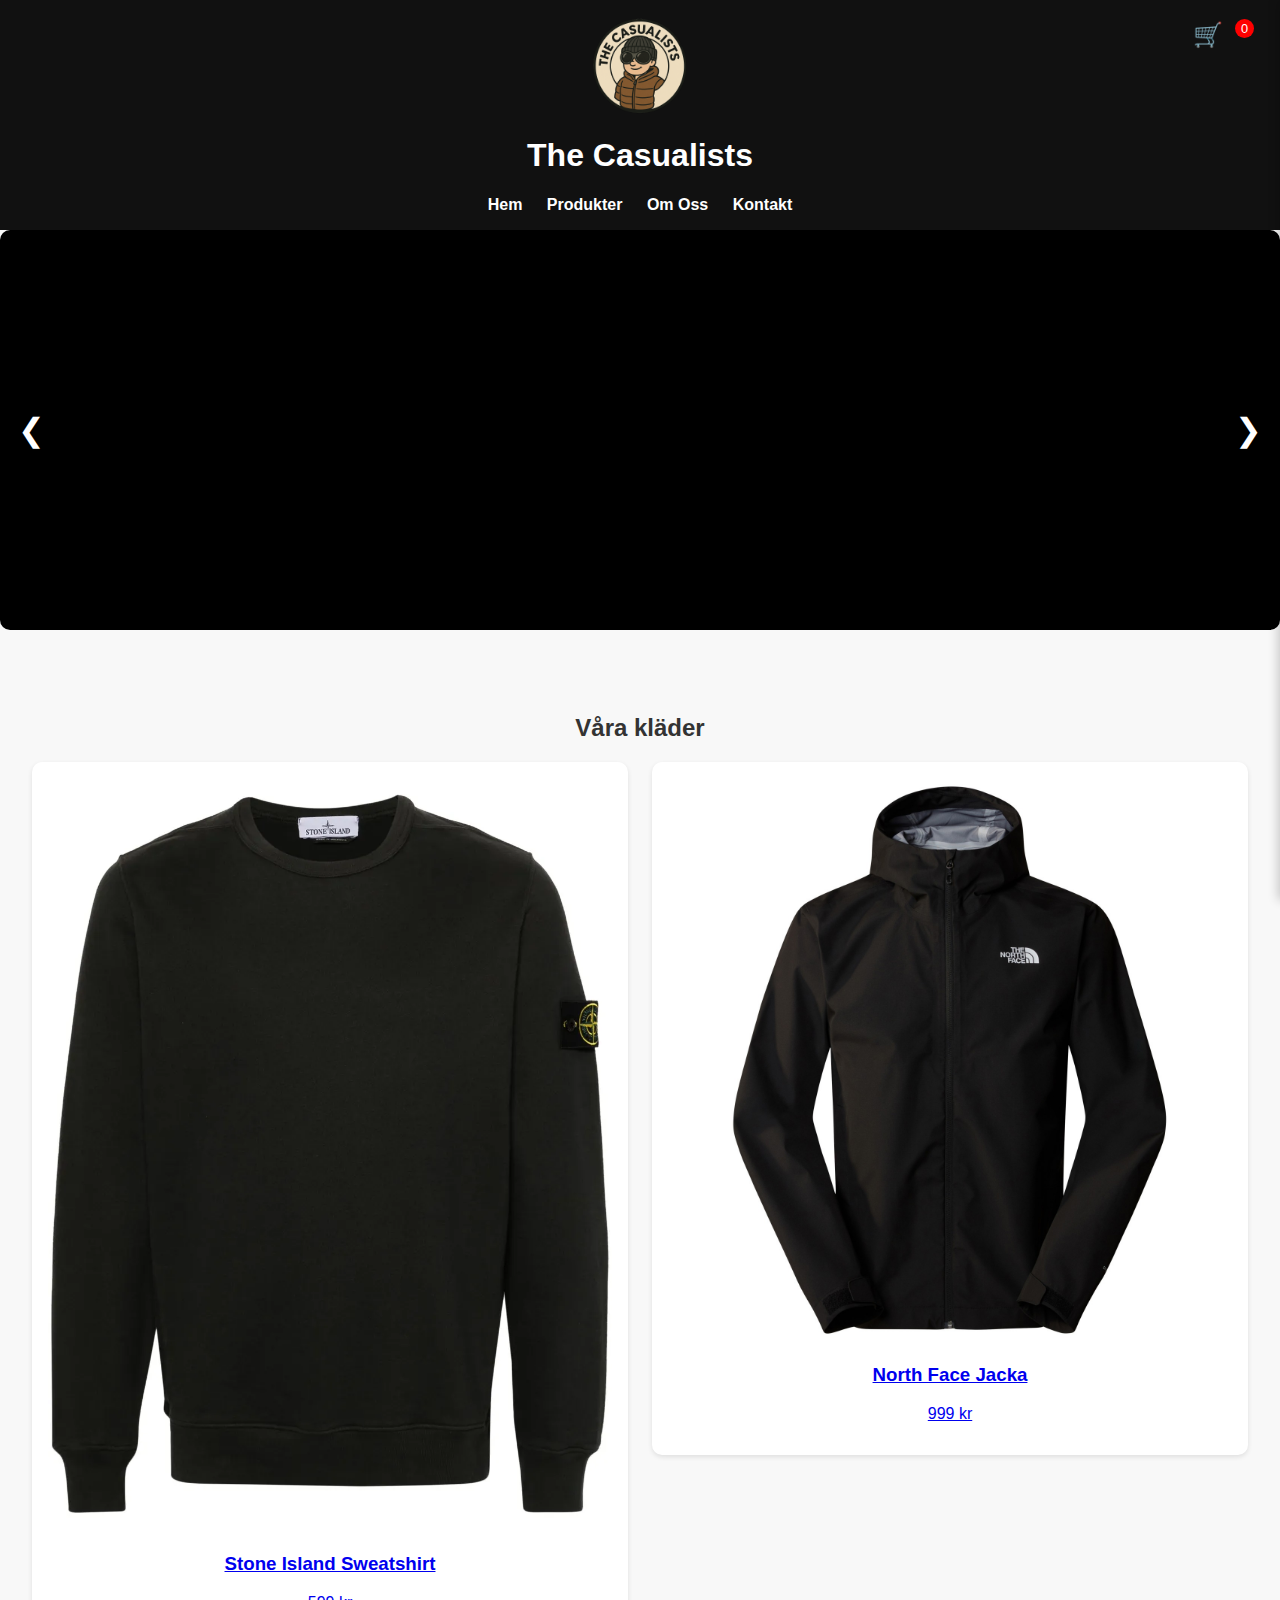
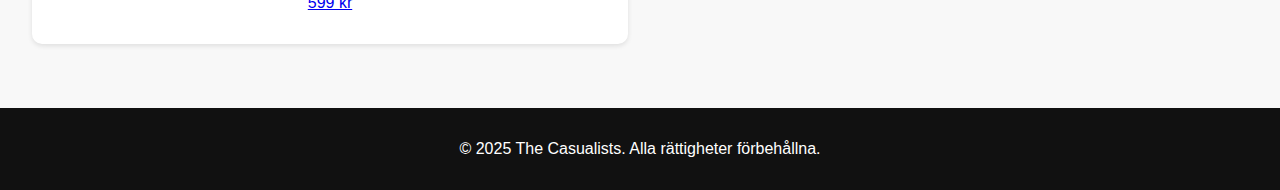
<file: index.html>
<!DOCTYPE html>
<html lang="sv">
<head>
    <!-- Google Tag Manager -->
<script>(function(w,d,s,l,i){w[l]=w[l]||[];w[l].push({'gtm.start':
new Date().getTime(),event:'gtm.js'});var f=d.getElementsByTagName(s)[0],
j=d.createElement(s),dl=l!='dataLayer'?'&l='+l:'';j.async=true;j.src=
'https://www.googletagmanager.com/gtm.js?id='+i+dl;f.parentNode.insertBefore(j,f);
})(window,document,'script','dataLayer','GTM-5RM576QK');</script>
<!-- End Google Tag Manager -->
  <meta charset="UTF-8" />
  <meta name="viewport" content="width=device-width, initial-scale=1.0"/>
  <title>The Casualists</title>
  <link rel="stylesheet" href="style.css"/>
</head>
<body>
    <!-- Google Tag Manager (noscript) -->
<noscript><iframe src="https://www.googletagmanager.com/ns.html?id=GTM-5RM576QK"
height="0" width="0" style="display:none;visibility:hidden"></iframe></noscript>
<!-- End Google Tag Manager (noscript) -->
  <header>
    <img src="casualistslogo.png" alt="Logotyp för The Casualists" class="logo" />
    <h1>The Casualists</h1>
    <nav>
      <ul>
        <li><a href="index.html">Hem</a></li>
        <li><a href="#">Produkter</a></li>
        <li><a href="#">Om Oss</a></li>
        <li><a href="#">Kontakt</a></li>
      </ul>
    </nav>
    <button class="cart-icon" aria-label="Öppna kundvagn" onclick="toggleCart()">
      🛒 <span id="cart-count" aria-live="polite">0</span>
    </button>
  </header>

  <!-- 🔥 Slideshow här -->
  <section class="slideshow">
    <div class="slides" id="featured-slides">
      <!-- Dynamiskt laddade slides -->
    </div>
    <button class="slide-btn prev" onclick="prevSlide()">&#10094;</button>
    <button class="slide-btn next" onclick="nextSlide()">&#10095;</button>
  </section>

  <main>
    <section class="products">
      <h2>Våra kläder</h2>
      <div class="product-grid" id="product-list">
        <!-- Produkter laddas in med JavaScript -->
      </div>
    </section>
  </main>

  <div id="overlay" class="overlay hidden" onclick="closeCart()" aria-hidden="true"></div>

  <!-- Kundvagn -->
  <aside class="cart hidden" id="cart" aria-hidden="true" aria-labelledby="cart-title">
    <div class="cart-header">
      <h2 id="cart-title">Kundvagn</h2>
      <button class="close-cart" aria-label="Stäng kundvagn" onclick="closeCart()">❌</button>
    </div>
    <ul id="cart-list"></ul>
    <p id="cart-total">Totalt: 0 kr</p>
    <div class="cart-actions">
      <button id="clear-cart" class="btn-secondary">Töm kundvagn</button>
      <button id="checkout" class="btn-primary">Till Kassan</button>
    </div>
  </aside>

  <footer>
    <p>&copy; 2025 The Casualists. Alla rättigheter förbehållna.</p>
  </footer>

  <script src="script.js"></script>
</body>
</html>
</file>
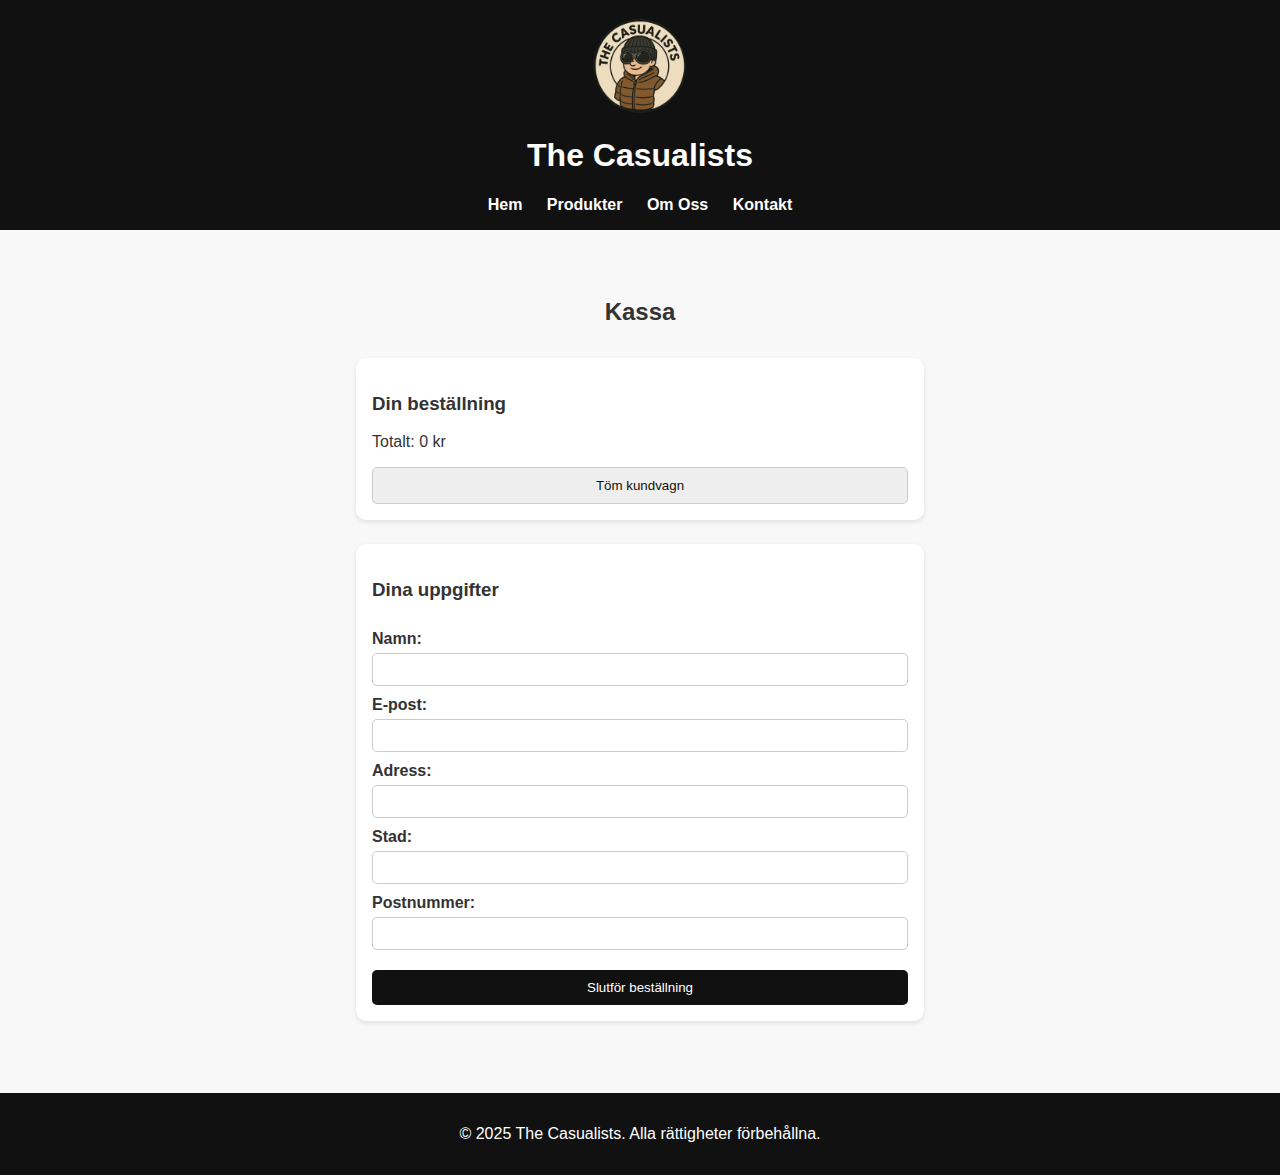
<file: checkout.html>
<!DOCTYPE html>
<html lang="sv">
<head>
     <!-- Google Tag Manager -->
<script>(function(w,d,s,l,i){w[l]=w[l]||[];w[l].push({'gtm.start':
new Date().getTime(),event:'gtm.js'});var f=d.getElementsByTagName(s)[0],
j=d.createElement(s),dl=l!='dataLayer'?'&l='+l:'';j.async=true;j.src=
'https://www.googletagmanager.com/gtm.js?id='+i+dl;f.parentNode.insertBefore(j,f);
})(window,document,'script','dataLayer','GTM-5RM576QK');</script>
<!-- End Google Tag Manager -->
  <meta charset="UTF-8" />
  <meta name="viewport" content="width=device-width, initial-scale=1.0"/>
  <title>Kassan - The Casualists</title>
  <link rel="stylesheet" href="style.css"/>
</head>
<body>
      <!-- Google Tag Manager (noscript) -->
<noscript><iframe src="https://www.googletagmanager.com/ns.html?id=GTM-5RM576QK"
height="0" width="0" style="display:none;visibility:hidden"></iframe></noscript>
<!-- End Google Tag Manager (noscript) -->
  <header>
    <img src="casualistslogo.png" alt="Logotyp för The Casualists" class="logo" />
    <h1>The Casualists</h1>
    <nav>
      <ul>
        <li><a href="index.html">Hem</a></li>
        <li><a href="#">Produkter</a></li>
        <li><a href="#">Om Oss</a></li>
        <li><a href="#">Kontakt</a></li>
      </ul>
    </nav>
  </header>

  <main class="checkout-page">
    <h2>Kassa</h2>

    <!-- Orderöversikt -->
    <section class="order-summary">
      <h3>Din beställning</h3>
      <ul id="checkout-cart-list" class="checkout-list"></ul>
      <p id="checkout-total">Totalt: 0 kr</p>
      <button id="clear-cart-checkout" class="btn-secondary" type="button">Töm kundvagn</button>
    </section>

    <!-- Kunduppgifter -->
    <section class="customer-info">
      <h3>Dina uppgifter</h3>
      <form id="checkout-form">
        <label for="name">Namn:</label>
        <input type="text" id="name" required />

        <label for="email">E-post:</label>
        <input type="email" id="email" required />

        <label for="address">Adress:</label>
        <input type="text" id="address" required />

        <label for="city">Stad:</label>
        <input type="text" id="city" required />

        <label for="zip">Postnummer:</label>
        <input type="text" id="zip" required />

        <button type="submit" class="btn-primary">Slutför beställning</button>
      </form>
    </section>
  </main>

  <footer>
    <p>&copy; 2025 The Casualists. Alla rättigheter förbehållna.</p>
  </footer>

  <script src="script.js"></script>
  <script>
    document.addEventListener("DOMContentLoaded", () => {
      const clearBtn = document.getElementById("clear-cart-checkout");
      clearBtn.addEventListener("click", () => {
        if (confirm("Vill du tömma kundvagnen?")) {
          clearCart(true); // true = vi är på checkout
        }
      });
    });
  </script>
</body>
</html>
</file>
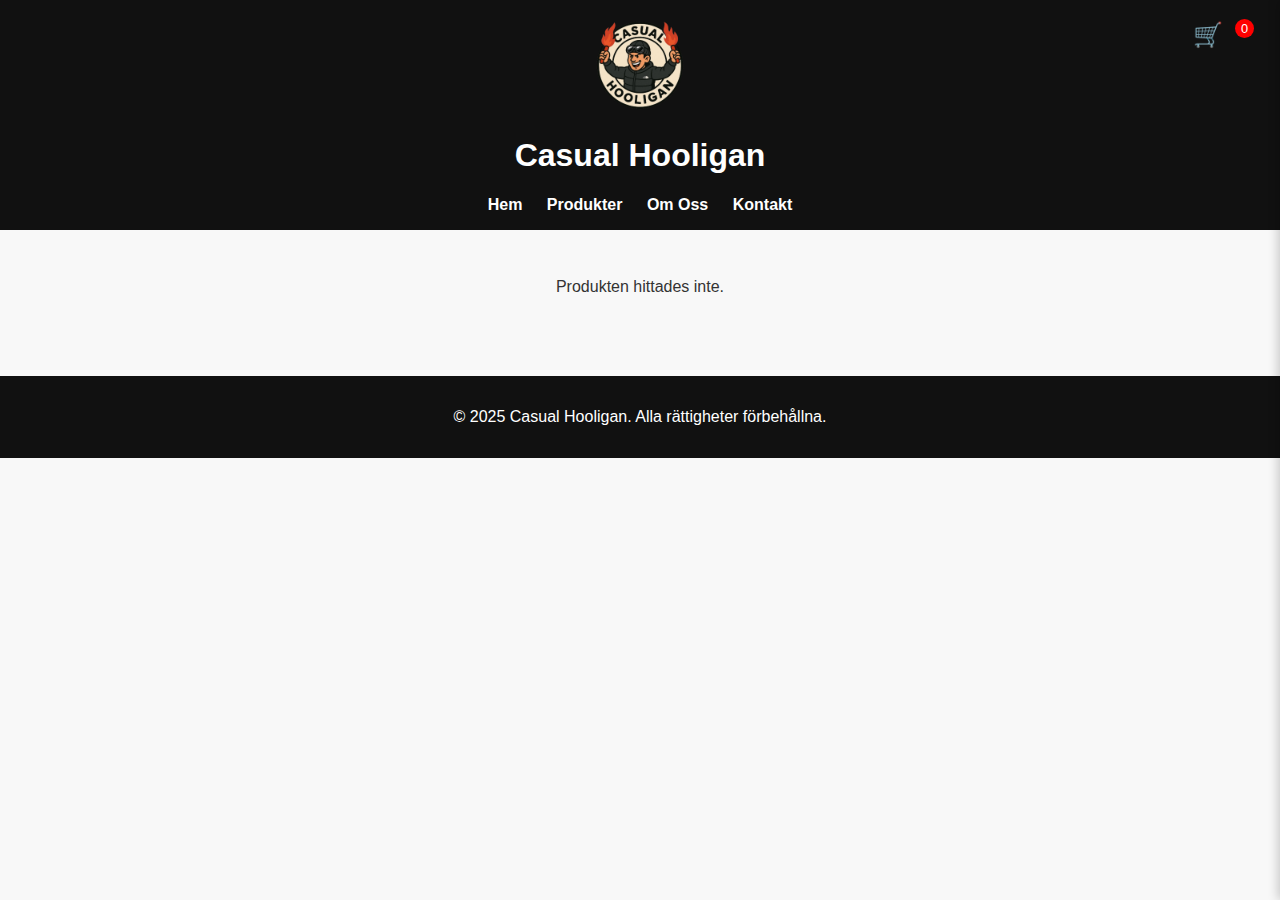
<file: product.html>
<!DOCTYPE html>
<html lang="sv">
<head>
  <meta charset="UTF-8" />
  <meta name="viewport" content="width=device-width, initial-scale=1.0"/>
  <title>Produkt - Casual Hooligan</title>
  <link rel="stylesheet" href="style.css"/>
</head>
<body>
  <header>
    <img src="ChatGPT Image 22 aug. 2025 13_20_30.png" alt="Casual Hooligan Logo" class="logo" />
    <h1>Casual Hooligan</h1>
    <nav>
      <ul>
        <li><a href="index.html">Hem</a></li>
        <li><a href="#">Produkter</a></li>
        <li><a href="#">Om Oss</a></li>
        <li><a href="#">Kontakt</a></li>
      </ul>
    </nav>
    <button class="cart-icon" onclick="toggleCart()">🛒 <span id="cart-count">0</span></button>
  </header>

  <main class="product-page">
    <img id="product-image" src="" alt="Produktbild" class="product-image"/>
    <div class="product-details">
      <h2 id="product-name"></h2>
      <p id="product-price"></p>
      <p id="product-description"></p>

      <!-- ✅ Storleksknappar -->
      <div class="size-block">
        <label class="size-label">Storlek:</label>
        <div class="size-options" id="size-options" role="group" aria-label="Välj storlek">
          <button type="button" class="size-btn" data-size="S" aria-pressed="false">S</button>
          <button type="button" class="size-btn active" data-size="M" aria-pressed="true">M</button>
          <button type="button" class="size-btn" data-size="L" aria-pressed="false">L</button>
          <button type="button" class="size-btn" data-size="XL" aria-pressed="false">XL</button>
        </div>
      </div>

      <button id="add-to-cart-btn">Lägg i kundvagn</button>
    </div>
  </main>

  <div id="overlay" class="overlay hidden" onclick="closeCart()"></div>

  <!-- Kundvagn -->
  <aside class="cart hidden" id="cart" aria-hidden="true" aria-labelledby="cart-title">
    <div class="cart-header">
      <h2 id="cart-title">Kundvagn</h2>
      <button class="close-cart" aria-label="Stäng kundvagn" onclick="closeCart()">❌</button>
    </div>
    <ul id="cart-list"></ul>
    <p id="cart-total">Totalt: 0 kr</p>
    <div class="cart-actions">
      <button id="clear-cart" class="btn-secondary">Töm kundvagn</button>
      <button id="checkout" class="btn-primary">Till Kassan</button>
    </div>
  </aside>

  <footer>
    <p>&copy; 2025 Casual Hooligan. Alla rättigheter förbehållna.</p>
  </footer>

  <script src="script.js"></script>
  <script>
    // Ladda produkt och koppla knappar
    const params = new URLSearchParams(window.location.search);
    const productId = params.get("id");

    if (products[productId]) {
      const p = products[productId];
      document.getElementById("product-image").src = p.image;
      document.getElementById("product-image").alt = p.name;
      document.getElementById("product-name").textContent = p.name;
      document.getElementById("product-price").textContent = p.price + " kr";
      document.getElementById("product-description").textContent = p.description;

      // Lägg i kundvagn med vald storlek + flygande bild
      document.getElementById("add-to-cart-btn").addEventListener("click", () => {
        const active = document.querySelector(".size-btn.active");
        const size = active ? active.getAttribute("data-size") : "M";
        const img = document.getElementById("product-image");
        addToCart(productId, size, 1, img);
      });
    } else {
      document.querySelector(".product-page").innerHTML = "<p>Produkten hittades inte.</p>";
    }
  </script>
</body>
</html>
</file>
<file: style.css>
/* Grundläggande */
* { box-sizing: border-box; }
body {
  font-family: Arial, sans-serif;
  margin: 0;
  background: #f8f8f8;
  color: #333;
}
body.noscroll { overflow: hidden; }

/* Header */
header {
  background: #111;
  color: #fff;
  padding: 1rem;
  text-align: center;
  position: relative;
}
header .logo { width: 100px; display: block; margin: 0 auto 10px auto; }
nav ul { list-style: none; padding: 0; margin: 0; }
nav ul li { display: inline; margin: 0 10px; }
nav ul li a { color: #fff; text-decoration: none; font-weight: bold; }

/* Kundkorgsikon */
.cart-icon {
  position: absolute; right: 20px; top: 20px;
  font-size: 1.5rem; cursor: pointer; background: transparent; border: none; color: #fff;
}
#cart-count {
  background: red; color: #fff; border-radius: 50%; padding: 2px 6px;
  font-size: 0.8rem; vertical-align: top; margin-left: 5px;
}

/* Produkter på startsidan */
.products { padding: 2rem; text-align: center; }
.product-grid { display: grid; grid-template-columns: repeat(auto-fit, minmax(220px, 1fr)); gap: 1.5rem; }
.product {
  background: #fff; padding: 1rem; border-radius: 10px; box-shadow: 0 2px 5px rgba(0,0,0,0.1);
  transition: transform 0.2s ease;
}
.product:hover { transform: scale(1.02); }
.product img { width: 100%; border-radius: 5px; }
.product button {
  margin-top: 10px; padding: 10px 15px; background: #111; color: #fff;
  border: none; border-radius: 5px; cursor: pointer;
}
.product button:hover { background: #333; }

/* Overlay för kundvagn */
.overlay { position: fixed; inset: 0; background: rgba(0,0,0,0.5); opacity: 1; transition: opacity 0.25s ease; z-index: 90; }
.overlay.hidden { opacity: 0; pointer-events: none; }

/* Kundvagn */
.cart {
  position: fixed; right: 0; top: 0; width: 320px; max-width: 90vw; height: 100%;
  background: #fff; box-shadow: -2px 0 10px rgba(0,0,0,0.2); padding: 1rem;
  transform: translateX(100%); transition: transform 0.3s ease; z-index: 100;
}
.cart:not(.hidden) { transform: translateX(0); }
.cart h2 { margin: 0; }
.cart-header { display: flex; justify-content: space-between; align-items: center; }
.close-cart { background: transparent; border: none; font-size: 1.2rem; cursor: pointer; }
.close-cart:hover { color: red; }

#cart-total { font-weight: bold; margin: 1rem 0; text-align: right; }

.cart-actions { display: grid; grid-template-columns: 1fr 1fr; gap: 0.75rem; }
.btn-primary, #checkout {
  padding: 10px; width: 100%; background: #111; color: #fff; border: none; border-radius: 5px; cursor: pointer;
}
.btn-primary:hover, #checkout:hover { background: #333; }
.btn-secondary {
  padding: 10px; width: 100%; background: #eee; color: #111; border: 1px solid #ccc; border-radius: 5px; cursor: pointer;
}
.btn-secondary:hover { background: #e2e2e2; }

/* Kundvagnens items */
#cart-list { padding-left: 0; margin: 1rem 0; list-style: none; }
.cart-item {
  display: flex; align-items: center; gap: 0.5rem;
  margin-bottom: 0.75rem; border-bottom: 1px solid #eee; padding-bottom: 0.5rem;
}
.cart-img { width: 50px; height: auto; border-radius: 4px; object-fit: cover; }
.cart-info { flex-grow: 1; }
.cart-info p { margin: 0.1rem 0; font-size: 0.85rem; }
.remove-btn { background: transparent; border: none; cursor: pointer; font-size: 1rem; }
.remove-btn:hover { color: red; }

/* Produktsida */
.product-page {
  display: flex; flex-wrap: wrap; gap: 2rem; padding: 2rem; justify-content: center; align-items: flex-start;
}
.product-page .product-image { max-width: 400px; border-radius: 10px; }
.product-details { max-width: 400px; }
.product-details button {
  margin-top: 1rem; padding: 10px 15px; background: #111; color: white; border: none; border-radius: 5px; cursor: pointer;
}
.product-details button:hover { background: #333; }

/* Storleksknappar */
.size-block { margin-top: 10px; }
.size-label { display: block; margin-bottom: 6px; font-weight: bold; }
.size-options { display: flex; gap: 8px; flex-wrap: wrap; }
.size-btn {
  min-width: 44px; padding: 8px 12px; border-radius: 8px; border: 1px solid #ccc; background: #fff;
  cursor: pointer; transition: transform 0.12s ease, box-shadow 0.2s ease, border-color 0.2s ease, background 0.2s ease;
  font-weight: 600;
}
.size-btn:hover { border-color: #999; }
.size-btn:focus { outline: none; box-shadow: 0 0 0 3px rgba(17,17,17,0.15); }
.size-btn.active {
  background: #111; color: #fff; border-color: #111;
}
@keyframes size-btn-pop { 0%{transform:scale(1)} 40%{transform:scale(1.08)} 100%{transform:scale(1)} }
.size-btn.pop { animation: size-btn-pop 220ms ease-out; }

/* Checkout */
.checkout-page { max-width: 600px; margin: 2rem auto; padding: 1rem; }
.checkout-page h2 { text-align: center; margin-bottom: 2rem; }
.order-summary, .customer-info {
  background: #fff; padding: 1rem; margin-bottom: 1.5rem; border-radius: 10px; box-shadow: 0 2px 5px rgba(0,0,0,0.1);
}
.customer-info form { display: flex; flex-direction: column; }
.customer-info label { margin-top: 10px; margin-bottom: 5px; font-weight: bold; }
.customer-info input { padding: 8px; border-radius: 5px; border: 1px solid #ccc; }
.customer-info button { margin-top: 20px; }

/* Checkout - orderöversikt */
.checkout-list { list-style: none; padding: 0; margin: 0; }
.checkout-item {
  display: flex; align-items: center; gap: 1rem; margin-bottom: 1rem; border-bottom: 1px solid #ddd; padding-bottom: 1rem;
}
.checkout-img { width: 80px; height: auto; border-radius: 5px; object-fit: cover; }
.checkout-info p { margin: 0.2rem 0; }

/* Popup-bekräftelse */
.added-popup {
  position: fixed; bottom: 20px; right: 20px; background: #111; color: #fff;
  padding: 10px 15px; border-radius: 8px; box-shadow: 0 2px 8px rgba(0,0,0,0.3);
  opacity: 0; transform: translateY(20px); transition: all 0.4s ease; z-index: 3000; font-size: 0.9rem;
}
.added-popup.show { opacity: 1; transform: translateY(0); }

/* Ikon- och badge-animationer */
@keyframes cart-bounce { 0%,100%{transform:scale(1)} 30%{transform:scale(1.3)} 60%{transform:scale(0.9)} }
.cart-icon.animate { animation: cart-bounce 0.5s ease; }
@keyframes cart-badge-pop { 0%{transform:scale(1);background:red} 50%{transform:scale(1.4);background:darkred} 100%{transform:scale(1);background:red} }
#cart-count.animate { animation: cart-badge-pop 0.5s ease; }

/* Slideshow */
.slideshow {
  position: relative;
  max-width: 100%;
  height: 400px;
  margin: 0 auto 2rem auto;
  overflow: hidden;
  background: #000;
  border-radius: 10px;
}
.slides {
  display: flex;
  transition: transform 0.5s ease-in-out;
  height: 100%;
}
.slide {
  min-width: 100%;
  height: 100%;
  position: relative;
  color: #fff;
  display: flex;
  justify-content: center;
  align-items: center;
  background: #111;
}
.slide img {
  width: 100%;
  height: 100%;
  object-fit: cover;
  opacity: 0.7;
}
.slide-content {
  position: absolute;
  text-align: center;
}
.slide-content h2 {
  font-size: 2rem;
  margin-bottom: 0.5rem;
}
.slide-content p {
  font-size: 1.2rem;
  margin-bottom: 1rem;
}
.slide-content a {
  background: #fff;
  color: #111;
  padding: 10px 20px;
  border-radius: 5px;
  text-decoration: none;
  font-weight: bold;
}
.slide-btn {
  position: absolute;
  top: 50%;
  transform: translateY(-50%);
  background: rgba(0,0,0,0.5);
  border: none;
  color: #fff;
  font-size: 2rem;
  padding: 0.5rem;
  cursor: pointer;
  border-radius: 50%;
  z-index: 2;
}
.slide-btn:hover {
  background: rgba(0,0,0,0.8);
}
.slide-btn.prev { left: 10px; }
.slide-btn.next { right: 10px; }

/* Footer */
footer { background: #111; color: #fff; text-align: center; padding: 1rem; margin-top: 2rem; }
</file>
